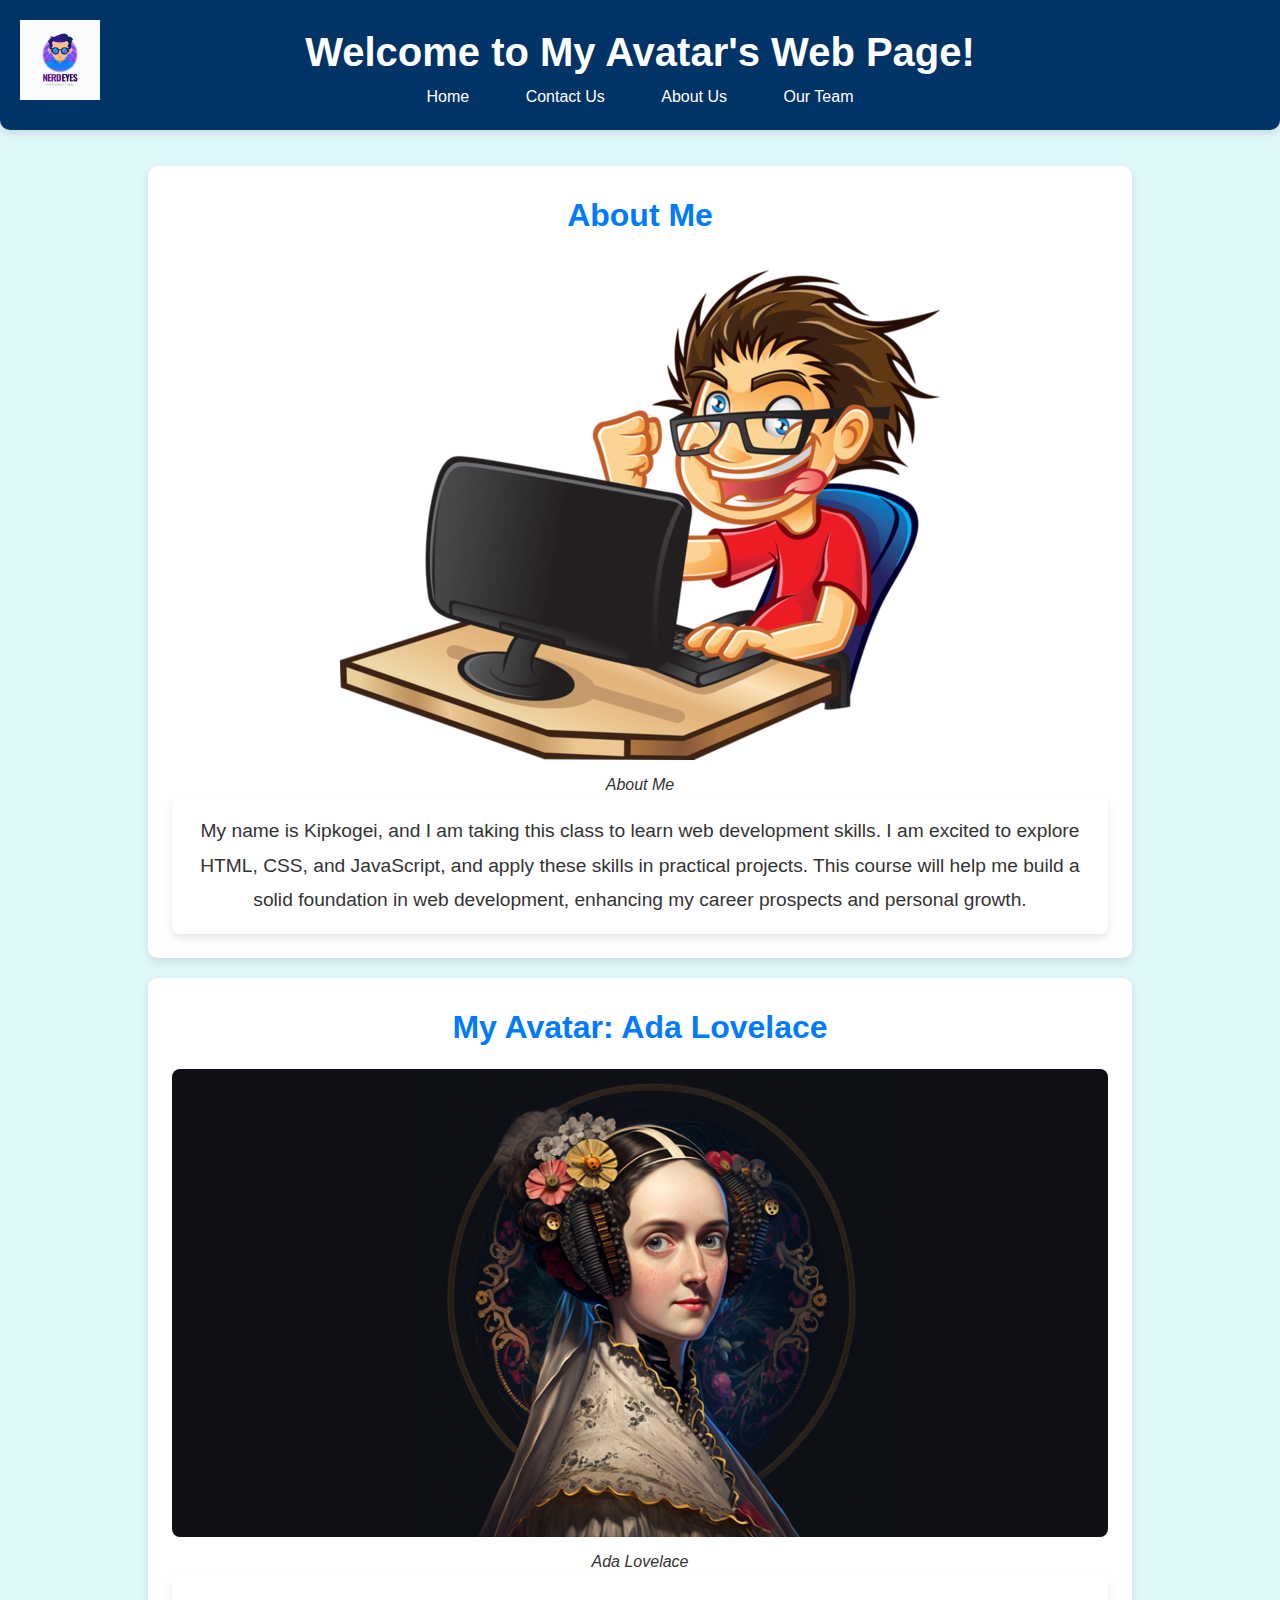
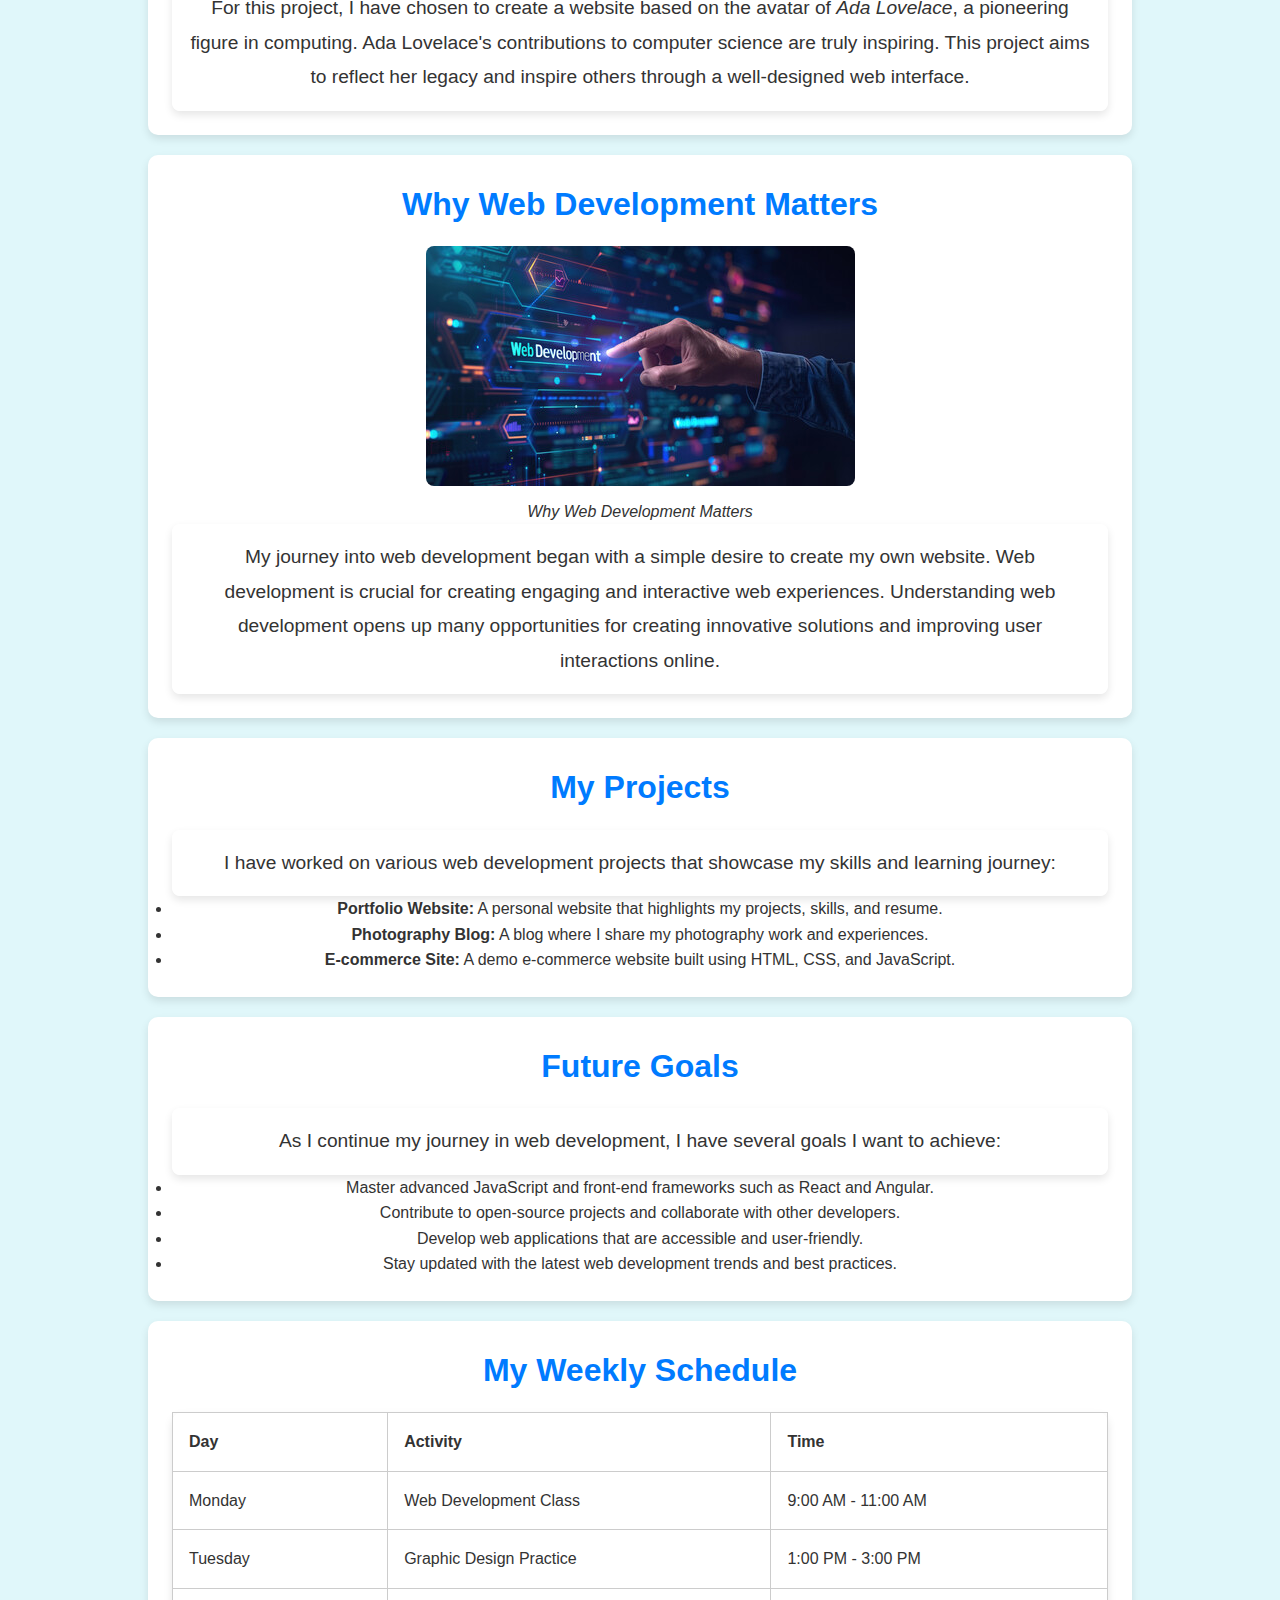
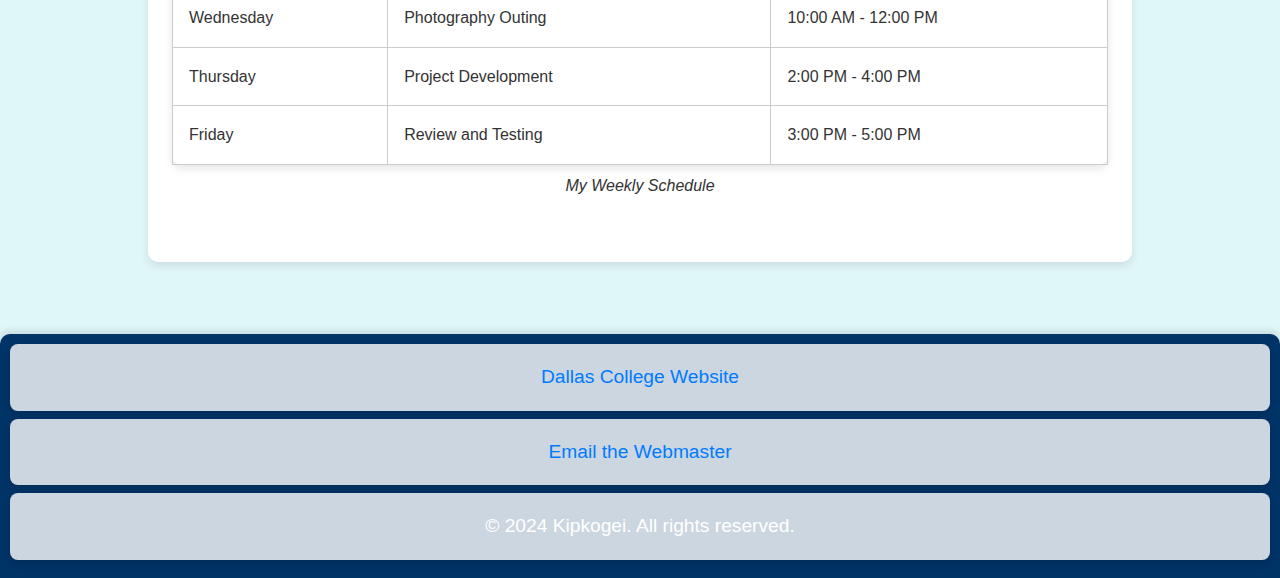
<file: index.html>
<!DOCTYPE html>
<html lang="en">
<head>
  <meta charset="UTF-8">
  <meta name="viewport" content="width=device-width, initial-scale=1.0">
  <link rel="stylesheet" href="styles/style.css">
  <link rel="stylesheet" href="styles/layout.css">
 <!-- Apple Touch Icons -->
<link rel="apple-touch-icon" sizes="57x57" href="icons/apple-icon-57x57.png">
<link rel="apple-touch-icon" sizes="60x60" href="icons/apple-icon-60x60.png">
<link rel="apple-touch-icon" sizes="72x72" href="icons/apple-icon-72x72.png">
<link rel="apple-touch-icon" sizes="76x76" href="icons/apple-icon-76x76.png">
<link rel="apple-touch-icon" sizes="114x114" href="icons/apple-icon-114x114.png">
<link rel="apple-touch-icon" sizes="120x120" href="icons/apple-icon-120x120.png">
<link rel="apple-touch-icon" sizes="144x144" href="icons/apple-icon-144x144.png">
<link rel="apple-touch-icon" sizes="152x152" href="icons/apple-icon-152x152.png">
<link rel="apple-touch-icon" sizes="180x180" href="icons/apple-icon-180x180.png">
<!-- Android Icons -->
<link rel="icon" type="image/png" sizes="192x192" href="icons/android-icon-192x192.png">
<!-- Standard Favicons -->
<link rel="icon" type="image/png" sizes="32x32" href="icons/favicon-32x32.png">
<link rel="icon" type="image/png" sizes="96x96" href="icons/favicon-96x96.png">
<link rel="icon" type="image/png" sizes="16x16" href="icons/favicon-16x16.png">
<!-- Manifest -->
<link rel="manifest" href="icons/manifest.json">
<!-- Windows Tile -->
<meta name="msapplication-TileColor" content="#ffffff">
<meta name="msapplication-TileImage" content="icons/ms-icon-144x144.png">
<!-- Theme Color -->
<meta name="theme-color" content="#ffffff">
  <title>Home Page</title>
</head>
<body>
  <header>
    <img src="images/logo.jpg" alt="Site Logo" class="logo"> 
    <h1>Welcome to My Avatar's Web Page!</h1>
    <nav>
      <ul>
        <li><a href="index.html">Home</a></li>
        <li><a href="contact-us.html">Contact Us</a></li>
        <li><a href="about-us.html">About Us</a></li>
        <li><a href="team.html">Our Team</a></li>
      </ul>
    </nav>
  </header>
  
  <main>
    <section id="about-me">
      <h2>About Me</h2>
      <figure>
        <a href="images/about-me.png" target="_blank">
          <img src="images/about-me.png" alt="About Me Thumbnail">
        </a>
        <figcaption>About Me</figcaption>
      </figure>
      <p>My name is Kipkogei, and I am taking this class to learn web development skills. I am excited to explore HTML, CSS, and JavaScript, and apply these skills in practical projects. This course will help me build a solid foundation in web development, enhancing my career prospects and personal growth.</p>
    </section>
    
    <section id="my-avatar">
      <h2>My Avatar: Ada Lovelace</h2>
      <figure>
        <a href="images/Ada_Lovelace.png" target="_blank">
          <img src="images/Ada_Lovelace.png" alt="My Avatar Thumbnail">
        </a>
        <figcaption>Ada Lovelace</figcaption>
      </figure>
      <p>For this project, I have chosen to create a website based on the avatar of <em>Ada Lovelace</em>, a pioneering figure in computing. Ada Lovelace's contributions to computer science are truly inspiring. This project aims to reflect her legacy and inspire others through a well-designed web interface.</p>
    </section>
    
    <section id="why-web-development">
      <h2>Why Web Development Matters</h2>
      <figure>
        <a href="images/web_design.jpg" target="_blank">
          <img src="images/web_design.jpg" alt="Why Web Development Matters Thumbnail">
        </a>
        <figcaption>Why Web Development Matters</figcaption>
      </figure>
      <p>My journey into web development began with a simple desire to create my own website. Web development is crucial for creating engaging and interactive web experiences. Understanding web development opens up many opportunities for creating innovative solutions and improving user interactions online.</p>
    </section>
    
    <section id="my-projects">
      <h2>My Projects</h2>
      <p>I have worked on various web development projects that showcase my skills and learning journey:</p>
      <ul>
        <li><strong>Portfolio Website:</strong> A personal website that highlights my projects, skills, and resume.</li>
        <li><strong>Photography Blog:</strong> A blog where I share my photography work and experiences.</li>
        <li><strong>E-commerce Site:</strong> A demo e-commerce website built using HTML, CSS, and JavaScript.</li>
      </ul>
    </section>
    
    <section id="future-goals">
      <h2>Future Goals</h2>
      <p>As I continue my journey in web development, I have several goals I want to achieve:</p>
      <ul>
        <li>Master advanced JavaScript and front-end frameworks such as React and Angular.</li>
        <li>Contribute to open-source projects and collaborate with other developers.</li>
        <li>Develop web applications that are accessible and user-friendly.</li>
        <li>Stay updated with the latest web development trends and best practices.</li>
      </ul>
    </section>
    
    <section id="schedule">
      <h2>My Weekly Schedule</h2>
      <table>
        <caption>My Weekly Schedule</caption>
        <thead>
          <tr>
            <th scope="col">Day</th>
            <th scope="col">Activity</th>
            <th scope="col">Time</th>
          </tr>
        </thead>
        <tbody>
          <tr>
            <td>Monday</td>
            <td>Web Development Class</td>
            <td>9:00 AM - 11:00 AM</td>
          </tr>
          <tr>
            <td>Tuesday</td>
            <td>Graphic Design Practice</td>
            <td>1:00 PM - 3:00 PM</td>
          </tr>
          <tr>
            <td>Wednesday</td>
            <td>Photography Outing</td>
            <td>10:00 AM - 12:00 PM</td>
          </tr>
          <tr>
            <td>Thursday</td>
            <td>Project Development</td>
            <td>2:00 PM - 4:00 PM</td>
          </tr>
          <tr>
            <td>Friday</td>
            <td>Review and Testing</td>
            <td>3:00 PM - 5:00 PM</td>
          </tr>
        </tbody>
      </table>
    </section>
  </main>
  
  <footer>
    <p><a href="https://www.dallascollege.edu">Dallas College Website</a></p>
    <p><a href="mailto:webmaster@example.com">Email the Webmaster</a></p>
    <p>&copy; 2024 Kipkogei. All rights reserved.</p>
  </footer>
</body>
</html>
</file>
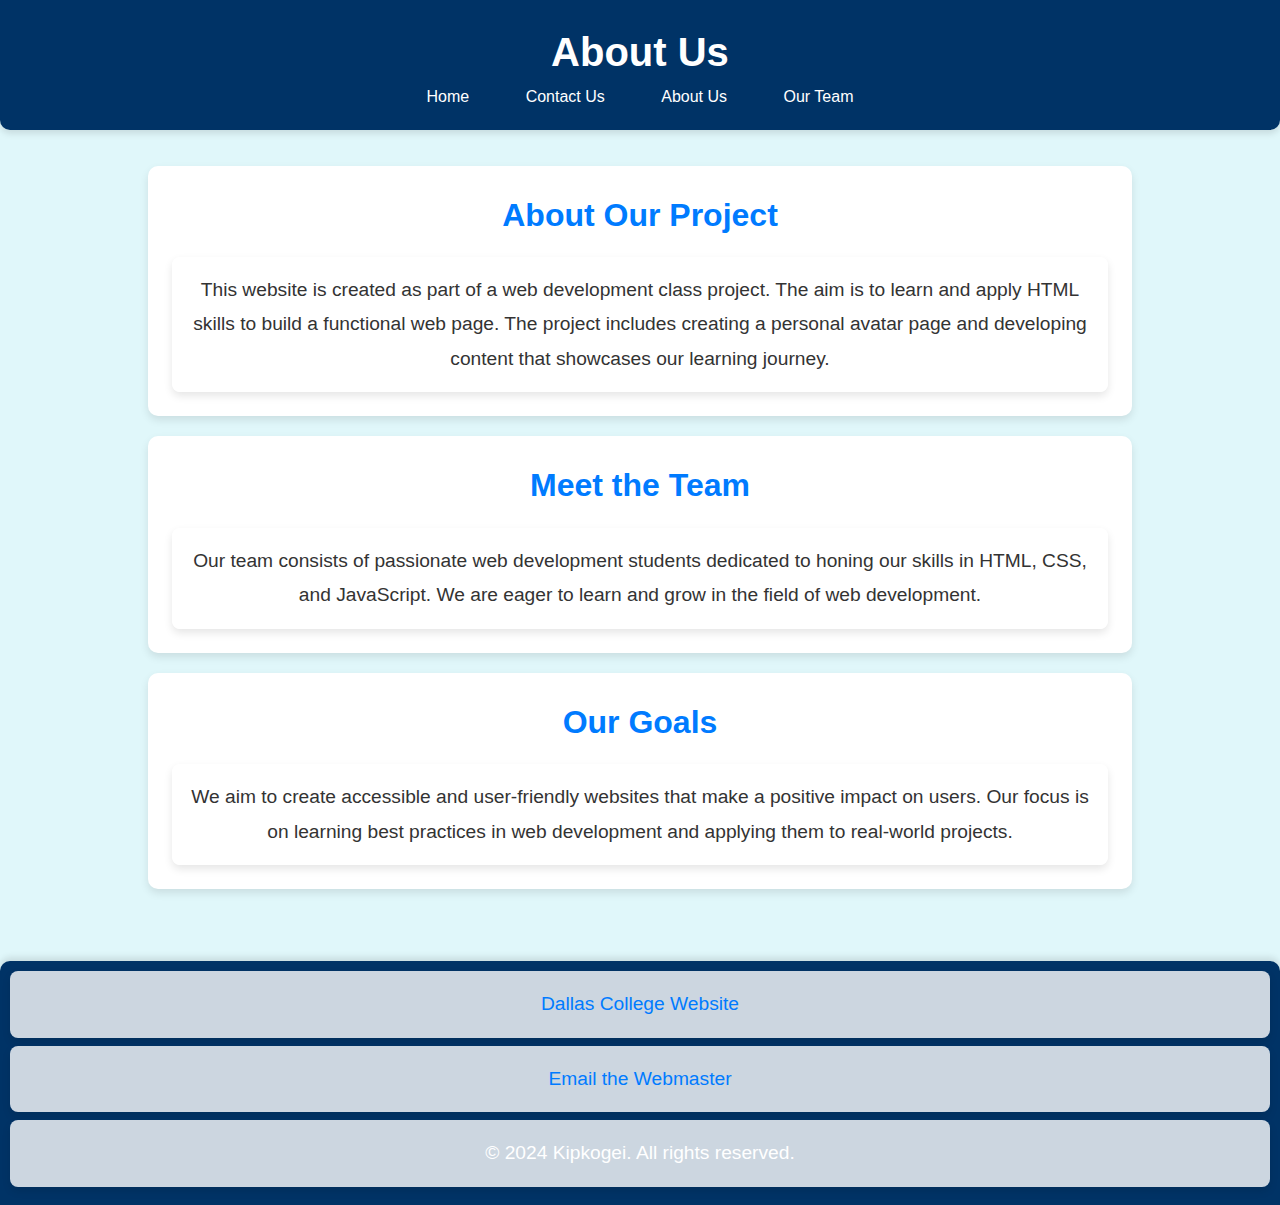
<file: about-us.html>
<!DOCTYPE html>
<html lang="en">
<head>
  <meta charset="UTF-8">
  <meta name="viewport" content="width=device-width, initial-scale=1.0">
  <link rel="stylesheet" href="styles/style.css">
  <link rel="stylesheet" href="styles/layout.css">
  <!-- Apple Touch Icons -->
<link rel="apple-touch-icon" sizes="57x57" href="icons/apple-icon-57x57.png">
<link rel="apple-touch-icon" sizes="60x60" href="icons/apple-icon-60x60.png">
<link rel="apple-touch-icon" sizes="72x72" href="icons/apple-icon-72x72.png">
<link rel="apple-touch-icon" sizes="76x76" href="icons/apple-icon-76x76.png">
<link rel="apple-touch-icon" sizes="114x114" href="icons/apple-icon-114x114.png">
<link rel="apple-touch-icon" sizes="120x120" href="icons/apple-icon-120x120.png">
<link rel="apple-touch-icon" sizes="144x144" href="icons/apple-icon-144x144.png">
<link rel="apple-touch-icon" sizes="152x152" href="icons/apple-icon-152x152.png">
<link rel="apple-touch-icon" sizes="180x180" href="icons/apple-icon-180x180.png">
<!-- Android Icons -->
<link rel="icon" type="image/png" sizes="192x192" href="icons/android-icon-192x192.png">
<!-- Standard Favicons -->
<link rel="icon" type="image/png" sizes="32x32" href="icons/favicon-32x32.png">
<link rel="icon" type="image/png" sizes="96x96" href="icons/favicon-96x96.png">
<link rel="icon" type="image/png" sizes="16x16" href="icons/favicon-16x16.png">
<!-- Manifest -->
<link rel="manifest" href="icons/manifest.json">
<!-- Windows Tile -->
<meta name="msapplication-TileColor" content="#ffffff">
<meta name="msapplication-TileImage" content="icons/ms-icon-144x144.png">
<!-- Theme Color -->
<meta name="theme-color" content="#ffffff">
  <title>About Us</title>
</head>
<body>
  <header>
    <h1>About Us</h1>
    <nav>
      <ul>
        <li><a href="index.html">Home</a></li>
        <li><a href="contact-us.html">Contact Us</a></li>
        <li><a href="about-us.html">About Us</a></li>
        <li><a href="team.html">Our Team</a></li>
      </ul>
    </nav>
  </header>
  
  <main>
    <section>
      <h2>About Our Project</h2>
      <p>This website is created as part of a web development class project. The aim is to learn and apply HTML skills to build a functional web page. The project includes creating a personal avatar page and developing content that showcases our learning journey.</p>
    </section>
    
    <section>
      <h2>Meet the Team</h2>
      <p>Our team consists of passionate web development students dedicated to honing our skills in HTML, CSS, and JavaScript. We are eager to learn and grow in the field of web development.</p>
    </section>
    
    <section>
      <h2>Our Goals</h2>
      <p>We aim to create accessible and user-friendly websites that make a positive impact on users. Our focus is on learning best practices in web development and applying them to real-world projects.</p>
    </section>
  </main>
  
  <footer>
    <p><a href="https://www.dallascollege.edu">Dallas College Website</a></p>
    <p><a href="mailto:webmaster@example.com">Email the Webmaster</a></p>
    <p>&copy; 2024 Kipkogei. All rights reserved.</p>
  </footer>
</body>
</html>
</file>
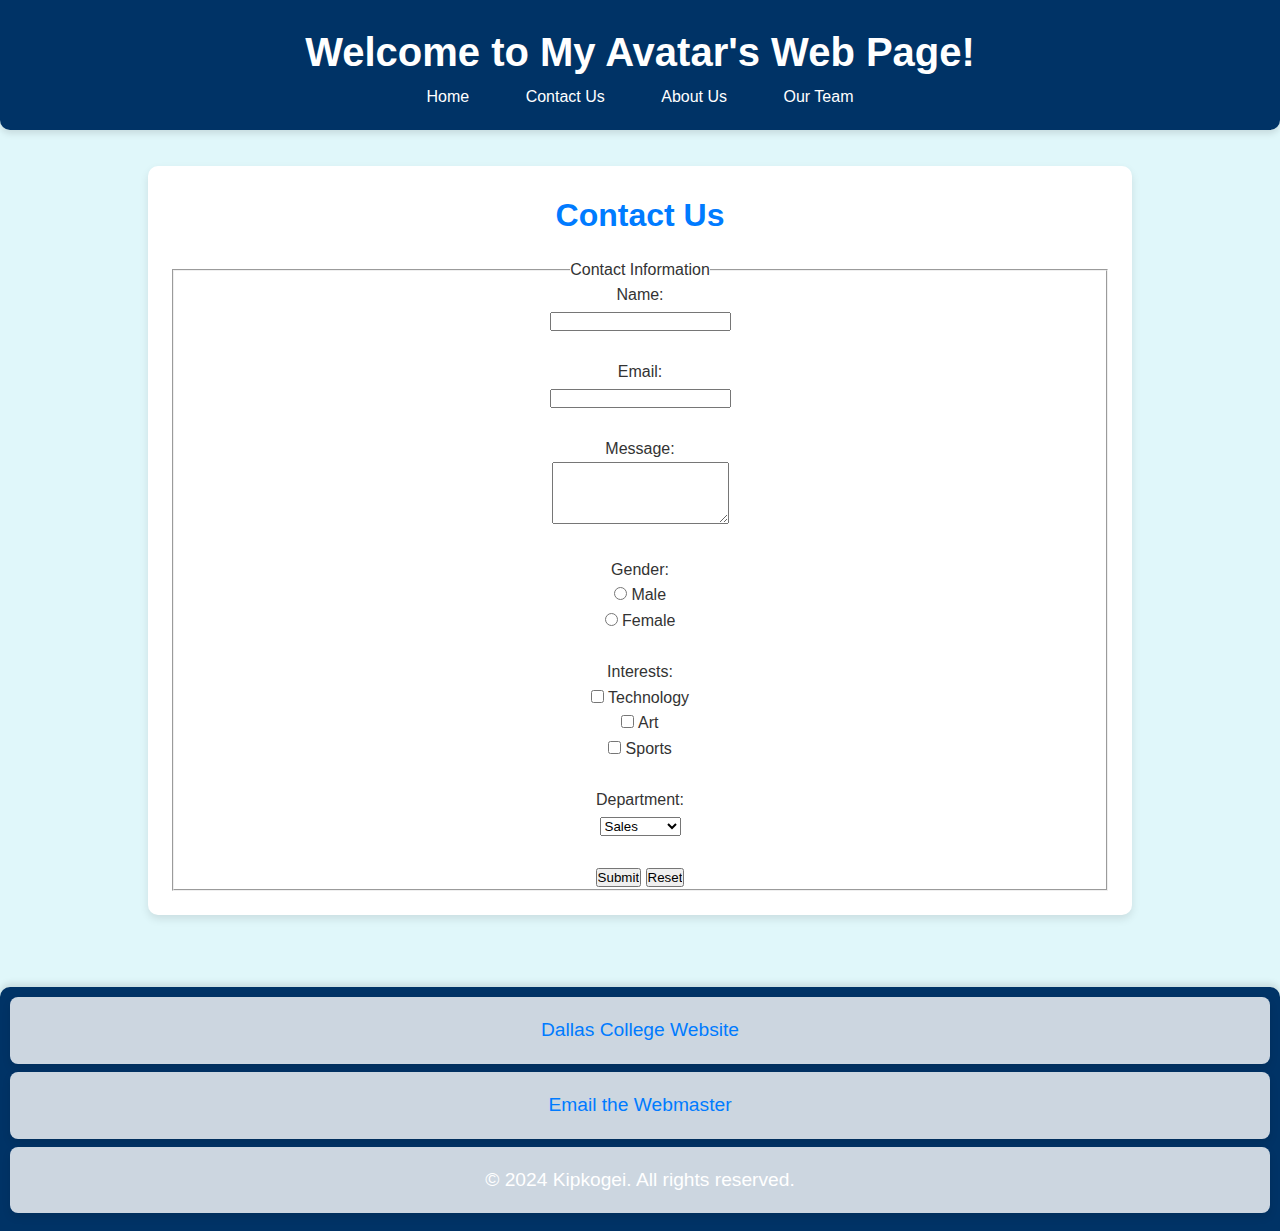
<file: contact-us.html>
<!DOCTYPE html>
<html lang="en">
<head>
  <meta charset="UTF-8">
  <meta name="viewport" content="width=device-width, initial-scale=1.0">
  <link rel="stylesheet" href="styles/style.css">
  <link rel="stylesheet" href="styles/layout.css">
 <!-- Apple Touch Icons -->
<link rel="apple-touch-icon" sizes="57x57" href="icons/apple-icon-57x57.png">
<link rel="apple-touch-icon" sizes="60x60" href="icons/apple-icon-60x60.png">
<link rel="apple-touch-icon" sizes="72x72" href="icons/apple-icon-72x72.png">
<link rel="apple-touch-icon" sizes="76x76" href="icons/apple-icon-76x76.png">
<link rel="apple-touch-icon" sizes="114x114" href="icons/apple-icon-114x114.png">
<link rel="apple-touch-icon" sizes="120x120" href="icons/apple-icon-120x120.png">
<link rel="apple-touch-icon" sizes="144x144" href="icons/apple-icon-144x144.png">
<link rel="apple-touch-icon" sizes="152x152" href="icons/apple-icon-152x152.png">
<link rel="apple-touch-icon" sizes="180x180" href="icons/apple-icon-180x180.png">
<!-- Android Icons -->
<link rel="icon" type="image/png" sizes="192x192" href="icons/android-icon-192x192.png">
<!-- Standard Favicons -->
<link rel="icon" type="image/png" sizes="32x32" href="icons/favicon-32x32.png">
<link rel="icon" type="image/png" sizes="96x96" href="icons/favicon-96x96.png">
<link rel="icon" type="image/png" sizes="16x16" href="icons/favicon-16x16.png">
<!-- Manifest -->
<link rel="manifest" href="icons/manifest.json">
<!-- Windows Tile -->
<meta name="msapplication-TileColor" content="#ffffff">
<meta name="msapplication-TileImage" content="icons/ms-icon-144x144.png">
<!-- Theme Color -->
<meta name="theme-color" content="#ffffff">
  <title>Contact Us</title>
</head>
<body>
  <header>
    <h1>Welcome to My Avatar's Web Page!</h1>
    <nav>
      <ul>
        <li><a href="index.html">Home</a></li>
        <li><a href="contact-us.html">Contact Us</a></li>
        <li><a href="about-us.html">About Us</a></li>
        <li><a href="team.html">Our Team</a></li>
      </ul>
    </nav>
  </header>
  
  <main>
    <section id="contact-form">
      <h2>Contact Us</h2>
      <form action="success.html" method="post">
        <fieldset>
          <legend>Contact Information</legend>
          <label for="name">Name:</label><br>
          <input type="text" id="name" name="name" required><br><br>
          
          <label for="email">Email:</label><br>
          <input type="email" id="email" name="email" required><br><br>
          
          <label for="message">Message:</label><br>
          <textarea id="message" name="message" rows="4" required></textarea><br><br>
          
          <label>Gender:</label><br>
          <input type="radio" id="gender-male" name="gender" value="male">
          <label for="gender-male">Male</label><br>
          <input type="radio" id="gender-female" name="gender" value="female">
          <label for="gender-female">Female</label><br><br>
          
          <label>Interests:</label><br>
          <input type="checkbox" id="interests-tech" name="interests" value="technology">
          <label for="interests-tech">Technology</label><br>
          <input type="checkbox" id="interests-art" name="interests" value="art">
          <label for="interests-art">Art</label><br>
          <input type="checkbox" id="interests-sports" name="interests" value="sports">
          <label for="interests-sports">Sports</label><br><br>
          
          <label for="department">Department:</label><br>
          <select id="department" name="department">
            <option value="sales">Sales</option>
            <option value="support">Support</option>
            <option value="feedback">Feedback</option>
          </select><br><br>
          
          <input type="submit" value="Submit">
          <input type="reset" value="Reset">
        </fieldset>
      </form>
    </section>
  </main>
  
  <footer>
    <p><a href="https://www.dallascollege.edu">Dallas College Website</a></p>
    <p><a href="mailto:webmaster@example.com">Email the Webmaster</a></p>
    <p>&copy; 2024 Kipkogei. All rights reserved.</p>
  </footer>
</body>
</html>
</file>
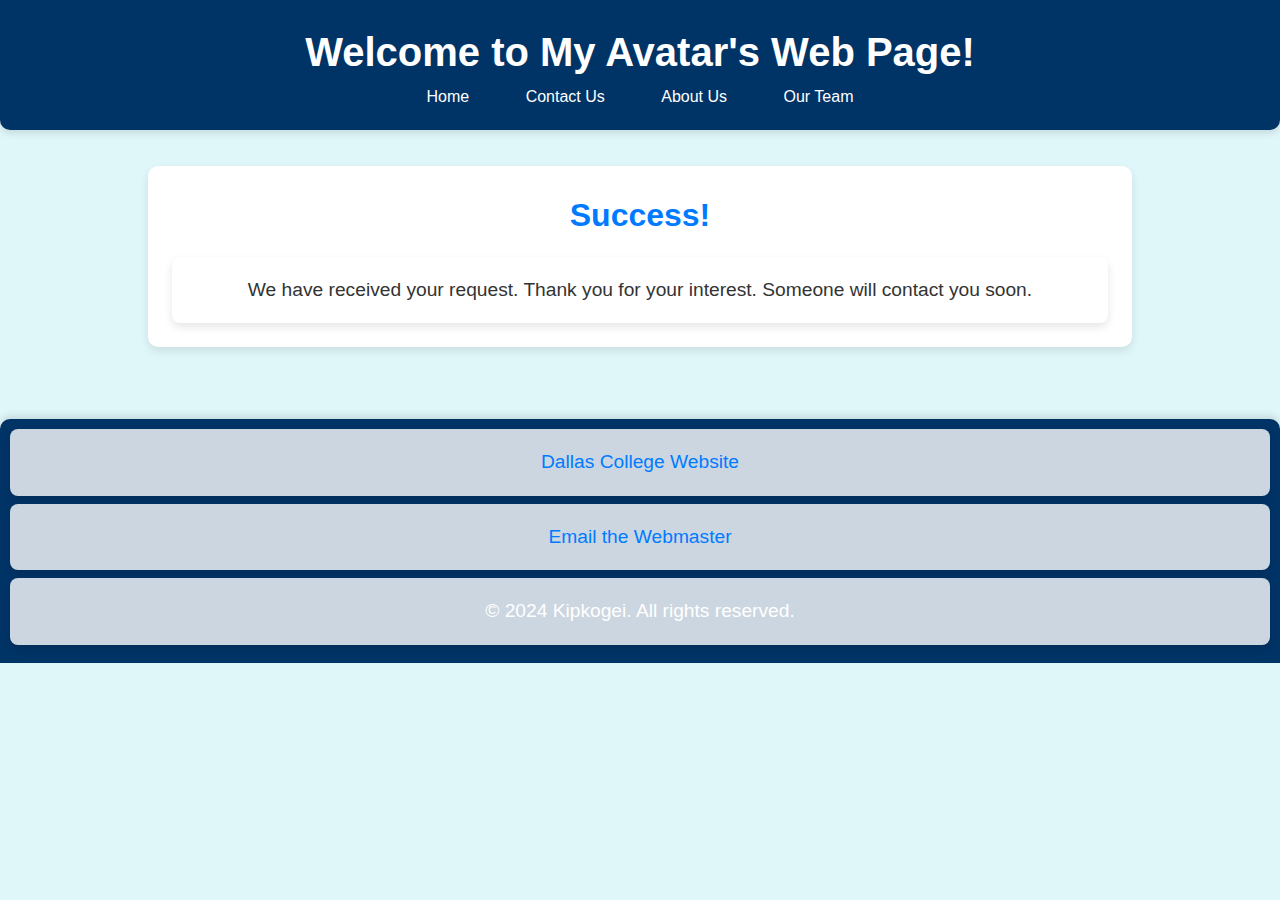
<file: success.html>
<!DOCTYPE html>
<html lang="en">
<head>
  <meta charset="UTF-8">
  <meta name="viewport" content="width=device-width, initial-scale=1.0">
  <link rel="stylesheet" href="styles/style.css">
  <link rel="stylesheet" href="styles/layout.css">
 <!-- Apple Touch Icons -->
<link rel="apple-touch-icon" sizes="57x57" href="icons/apple-icon-57x57.png">
<link rel="apple-touch-icon" sizes="60x60" href="icons/apple-icon-60x60.png">
<link rel="apple-touch-icon" sizes="72x72" href="icons/apple-icon-72x72.png">
<link rel="apple-touch-icon" sizes="76x76" href="icons/apple-icon-76x76.png">
<link rel="apple-touch-icon" sizes="114x114" href="icons/apple-icon-114x114.png">
<link rel="apple-touch-icon" sizes="120x120" href="icons/apple-icon-120x120.png">
<link rel="apple-touch-icon" sizes="144x144" href="icons/apple-icon-144x144.png">
<link rel="apple-touch-icon" sizes="152x152" href="icons/apple-icon-152x152.png">
<link rel="apple-touch-icon" sizes="180x180" href="icons/apple-icon-180x180.png">
<!-- Android Icons -->
<link rel="icon" type="image/png" sizes="192x192" href="icons/android-icon-192x192.png">
<!-- Standard Favicons -->
<link rel="icon" type="image/png" sizes="32x32" href="icons/favicon-32x32.png">
<link rel="icon" type="image/png" sizes="96x96" href="icons/favicon-96x96.png">
<link rel="icon" type="image/png" sizes="16x16" href="icons/favicon-16x16.png">
<!-- Manifest -->
<link rel="manifest" href="icons/manifest.json">
<!-- Windows Tile -->
<meta name="msapplication-TileColor" content="#ffffff">
<meta name="msapplication-TileImage" content="icons/ms-icon-144x144.png">
<!-- Theme Color -->
<meta name="theme-color" content="#ffffff">
  <title>Success</title>
</head>
<body>
  <header>
    <h1>Welcome to My Avatar's Web Page!</h1>
    <nav>
      <ul>
        <li><a href="index.html">Home</a></li>
        <li><a href="contact-us.html">Contact Us</a></li>
        <li><a href="about-us.html">About Us</a></li>
        <li><a href="team.html">Our Team</a></li>
      </ul>
    </nav>
  </header>
  
  <main>
    <section id="success-message">
      <h2>Success!</h2>
      <p>We have received your request. Thank you for your interest. Someone will contact you soon.</p>
    </section>
  </main>
  
  <footer>
    <p><a href="https://www.dallascollege.edu">Dallas College Website</a></p>
    <p><a href="mailto:webmaster@example.com">Email the Webmaster</a></p>
    <p>&copy; 2024 Kipkogei. All rights reserved.</p>
  </footer>
</body>
</html>
</file>
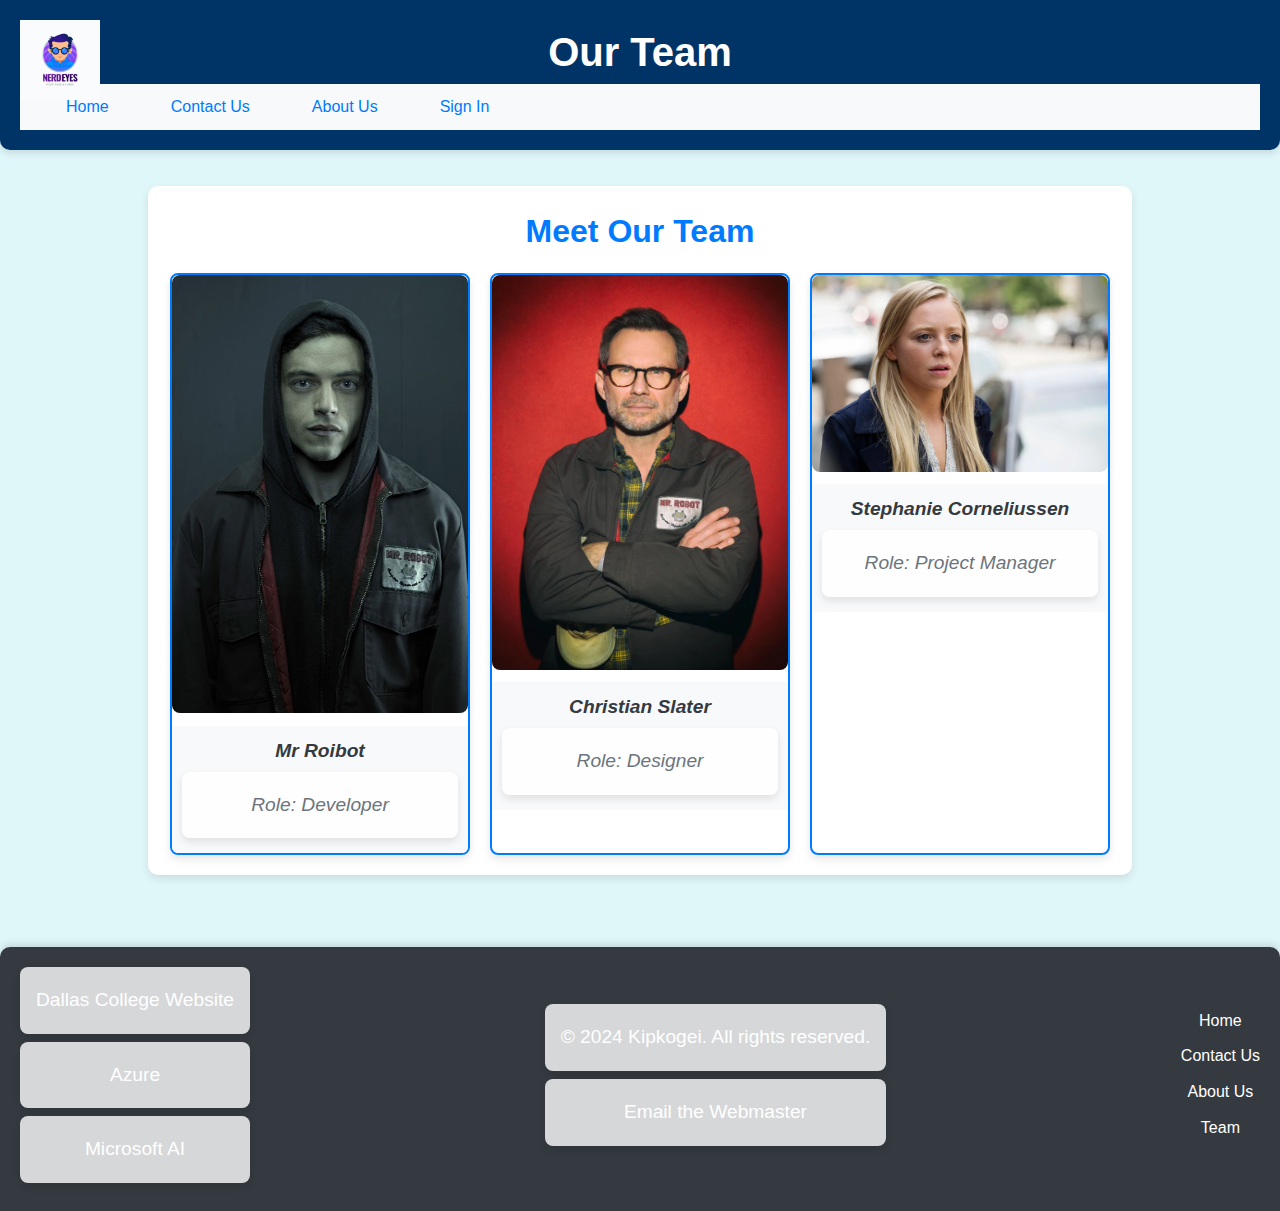
<file: team.html>
<!DOCTYPE html>
<html lang="en">
<head>
  <meta charset="UTF-8">
  <meta name="viewport" content="width=device-width, initial-scale=1.0">
  <link rel="stylesheet" href="styles/style.css">
  <link rel="stylesheet" href="styles/layout.css">
  <link rel="stylesheet" href="styles/layout2.css">
   <!-- Apple Touch Icons -->
<link rel="apple-touch-icon" sizes="57x57" href="icons/apple-icon-57x57.png">
<link rel="apple-touch-icon" sizes="60x60" href="icons/apple-icon-60x60.png">
<link rel="apple-touch-icon" sizes="72x72" href="icons/apple-icon-72x72.png">
<link rel="apple-touch-icon" sizes="76x76" href="icons/apple-icon-76x76.png">
<link rel="apple-touch-icon" sizes="114x114" href="icons/apple-icon-114x114.png">
<link rel="apple-touch-icon" sizes="120x120" href="icons/apple-icon-120x120.png">
<link rel="apple-touch-icon" sizes="144x144" href="icons/apple-icon-144x144.png">
<link rel="apple-touch-icon" sizes="152x152" href="icons/apple-icon-152x152.png">
<link rel="apple-touch-icon" sizes="180x180" href="icons/apple-icon-180x180.png">
<!-- Android Icons -->
<link rel="icon" type="image/png" sizes="192x192" href="icons/android-icon-192x192.png">
<!-- Standard Favicons -->
<link rel="icon" type="image/png" sizes="32x32" href="icons/favicon-32x32.png">
<link rel="icon" type="image/png" sizes="96x96" href="icons/favicon-96x96.png">
<link rel="icon" type="image/png" sizes="16x16" href="icons/favicon-16x16.png">
<!-- Manifest -->
<link rel="manifest" href="icons/manifest.json">
<!-- Windows Tile -->
<meta name="msapplication-TileColor" content="#ffffff">
<meta name="msapplication-TileImage" content="icons/ms-icon-144x144.png">
<!-- Theme Color -->
<meta name="theme-color" content="#ffffff">
  <title>Team Gallery</title>
</head>
<body>
  <header>
    <img src="images/logo.jpg" alt="Site Logo" class="logo"> 
    <h1>Our Team</h1>
    <nav class="nav-flex">
      <ul>
        <li><a href="index.html">Home</a></li>
        <li><a href="contact-us.html">Contact Us</a></li>
        <li><a href="about-us.html">About Us</a></li>
        <li><a href="#sign-in">Sign In</a></li>
      </ul>
    </nav>
  </header>
  
  <main>
    <section id="team-gallery" class="flex-container">
      <h2>Meet Our Team</h2>
      <div class="flex-wrapper">
        <figure class="team-member">
          <img src="images/team1.jpg" alt="Team Member 1">
          <figcaption>
            <h3>Mr Roibot</h3>
            <p>Role: Developer</p>
          </figcaption>
        </figure>
        <figure class="team-member">
          <img src="images/team2.webp" alt="Team Member 2">
          <figcaption>
            <h3>Christian Slater</h3>
            <p>Role: Designer</p>
          </figcaption>
        </figure>
        <figure class="team-member">
          <img src="images/team3.webp" alt="Team Member 3">
          <figcaption>
            <h3>Stephanie Corneliussen</h3>
            <p>Role: Project Manager</p>
          </figcaption>
        </figure>
      </div>
    </section>
  </main>
  
  <footer class="footer-flex">
    <div class="footer-column">
      <p><a href="https://www.dallascollege.edu">Dallas College Website</a></p>
      <p><a href="https://azure.com">Azure</a></p>
      <p><a href="https://www.microsoft.com/ai">Microsoft AI</a></p>
    </div>
    <div class="footer-column">
      <p>&copy; 2024 Kipkogei. All rights reserved.</p>
      <p><a href="mailto:webmaster@example.com">Email the Webmaster</a></p>
    </div>
    <div class="footer-column">
      <ul>
        <li><a href="index.html">Home</a></li>
        <li><a href="contact-us.html">Contact Us</a></li>
        <li><a href="about-us.html">About Us</a></li>
        <li><a href="team.html">Team</a></li>
      </ul>
    </div>
  </footer>
</body>
</html>
</file>
<file: styles/layout.css>
/* layout.css */

/* Apply box-sizing to all elements */
* {
    box-sizing: border-box;
  }
  
  /* Header styles */
  header {
    background-color: #003366;
    color: #ffffff;
    padding: 20px;
    text-align: center;
    position: relative;
  }
  
  header h1 {
    margin: 0;
  }
  
  nav ul {
    list-style-type: none;
    padding: 0;
  }
  
  nav ul li {
    display: inline;
    margin: 0 10px;
  }
  
  nav ul li a {
    color: #ffffff;
    text-decoration: none;
  }
  
  /* Main content styles */
  main {
    max-width: 80vw;
    margin: 0 auto;
    padding: 20px;
  }
  
  /* Section styles */
  section {
    margin-bottom: 20px;
  }
  
  /* Figure styles */
  figure {
    margin: 0;
    padding: 0;
  }
  
  figure img {
    max-width: 100%;
    height: auto;
    border-radius: 8px;
  }
  
  figcaption {
    font-style: italic;
    text-align: center;
    margin-top: 5px;
  }
  
  /* Floated elements */
  aside {
    float: right;
    width: 20%;
    margin-left: 20px;
    position: sticky;
    top: 0;
  }
  
  /* Article and image floats */
  article {
    overflow: hidden;
  }
  
  article img {
    float: left;
    margin: 0 10px 10px 0;
    width: 45%;
  }
  
  article:nth-of-type(even) img {
    float: right;
    margin: 0 0 10px 10px;
  }
  
  /* Logo styles */
  .logo {
    position: absolute;
    top: 20px;
    left: 20px;
    width: 80px; /* Adjust size as needed */
    height: auto;
  }
  
  /* Footer styles */
  footer {
    background-color: #003366;
    color: #ffffff;
    padding: 10px;
    text-align: center;
  }
</file>
<file: styles/layout2.css>
/* Flex container for the nav menu */
.nav-flex {
    display: flex;
    justify-content: space-between;
    align-items: center;
    padding: 10px 20px;
    background-color: #f8f9fa;
  }
  
  .nav-flex ul {
    display: flex;
    list-style-type: none;
    padding: 0;
    margin: 0;
  }
  
  .nav-flex ul li {
    margin-right: 20px;
  }
  
  .nav-flex ul li a {
    text-decoration: none;
    color: #007bff;
  }
  
  .nav-flex ul li a:hover {
    text-decoration: underline;
  }
  
  /* Flex container for the footer */
  .footer-flex {
    display: flex;
    justify-content: space-between;
    align-items: center;
    padding: 20px;
    background-color: #343a40;
    color: #ffffff;
  }
  
  .footer-column {
    display: flex;
    flex-direction: column;
  }
  
  .footer-column a {
    color: #ffffff;
    text-decoration: none;
    margin-bottom: 10px;
  }
  
  .footer-column a:hover {
    text-decoration: underline;
  }
  
  .footer-column ul {
    list-style-type: none;
    padding: 0;
    margin: 0;
  }
  
  .footer-column ul li {
    margin-bottom: 10px;
  }
  
  /* Flex container for the team gallery */
  .flex-container {
    display: flex;
    flex-direction: column;
    align-items: center;
    padding: 20px;
  }
  
  .flex-wrapper {
    display: flex;
    flex-wrap: wrap;
    justify-content: center;
    gap: 20px;
  }
  
  .team-member {
    border: 2px solid #007bff;
    border-radius: 8px;
    box-shadow: 0 4px 8px rgba(0, 0, 0, 0.1);
    overflow: hidden;
    max-width: 300px;
    text-align: center;
  }
  
  .team-member img {
    width: 100%;
    height: auto;
  }
  
  .team-member figcaption {
    padding: 10px;
    background-color: #f8f9fa;
  }
  
  .team-member h3 {
    margin: 0;
    font-size: 1.2em;
    color: #343a40;
  }
  
  .team-member p {
    margin: 5px 0;
    color: #6c757d;
  }
</file>
<file: styles/style.css>
/* Reset default browser styles */
body, h1, h2, h3, h4, h5, h6, p, ul, ol, li, dl, dt, dd, figure, figcaption, blockquote, fieldset, legend, input, textarea, button, select {
    margin: 0;
    padding: 0;
    box-sizing: border-box;
}

/* Global styles */
body {
    font-family: 'Arial', sans-serif;
    line-height: 1.6;
    background-color: #e0f7fa;
    color: #333;
    display: flex;
    flex-direction: column;
    align-items: center;
}

header {
    background-color: #007bff;
    color: #fff;
    text-align: center;
    padding: 1rem;
    margin-bottom: 1rem;
    width: 100%;
    border-bottom-left-radius: 10px;
    border-bottom-right-radius: 10px;
    box-shadow: 0 4px 6px rgba(0, 0, 0, 0.1);
    position: relative;
}

header h1 {
    margin: 0;
    font-size: 2.5rem;
}

header .logo {
    position: absolute;
    top: 20px;
    left: 20px;
    width: 80px; /* Adjust size as needed */
    height: auto;
}

nav ul {
    list-style-type: none;
    margin: 0;
    padding: 0;
    text-align: center;
}

nav ul li {
    display: inline-block;
    margin-right: 1rem;
}

nav ul li a {
    color: #fff;
    text-decoration: none;
    padding: 0.5rem 1rem;
    transition: background-color 0.3s ease;
}

nav ul li a:hover {
    background-color: #0056b3;
}

main {
    padding: 2rem;
    width: 80%;
    max-width: 1200px;
}

section {
    margin-bottom: 2rem;
    background-color: #fff;
    padding: 1.5rem;
    border-radius: 10px;
    box-shadow: 0 4px 8px rgba(0, 0, 0, 0.1);
    text-align: center;
}

h2 {
    font-size: 2rem;
    color: #007bff;
    margin-bottom: 1rem;
}

p {
    font-size: 1.2rem;
    line-height: 1.8;
    position: relative;
    background-color: rgba(255, 255, 255, 0.8);
    padding: 1rem;
    border-radius: 8px;
    box-shadow: 0 4px 8px rgba(0, 0, 0, 0.1);
}

a {
    color: #007bff;
    text-decoration: none;
}

a:hover {
    text-decoration: underline;
}

table {
    width: 100%;
    border-collapse: collapse;
    margin-bottom: 2rem;
    background-color: #fff;
    border-radius: 10px;
    box-shadow: 0 4px 8px rgba(0, 0, 0, 0.1);
}

table, th, td {
    border: 1px solid #ccc;
}

th, td {
    padding: 1rem;
    text-align: left;
}

caption {
    caption-side: bottom;
    text-align: center;
    font-style: italic;
    padding: 0.5rem;
}

footer {
    background-color: #007bff;
    color: #fff;
    text-align: center;
    padding: 1rem;
    margin-top: 2rem;
    width: 100%;
    border-top-left-radius: 10px;
    border-top-right-radius: 10px;
    box-shadow: 0 -4px 6px rgba(0, 0, 0, 0.1);
}

footer p {
    margin-bottom: 0.5rem;
}

/* Contact Us Page Specific Styles */
.contact-info {
    background-color: #fff;
    padding: 1.5rem;
    border-radius: 10px;
    box-shadow: 0 4px 8px rgba(0, 0, 0, 0.1);
    text-align: center;
}
</file>
